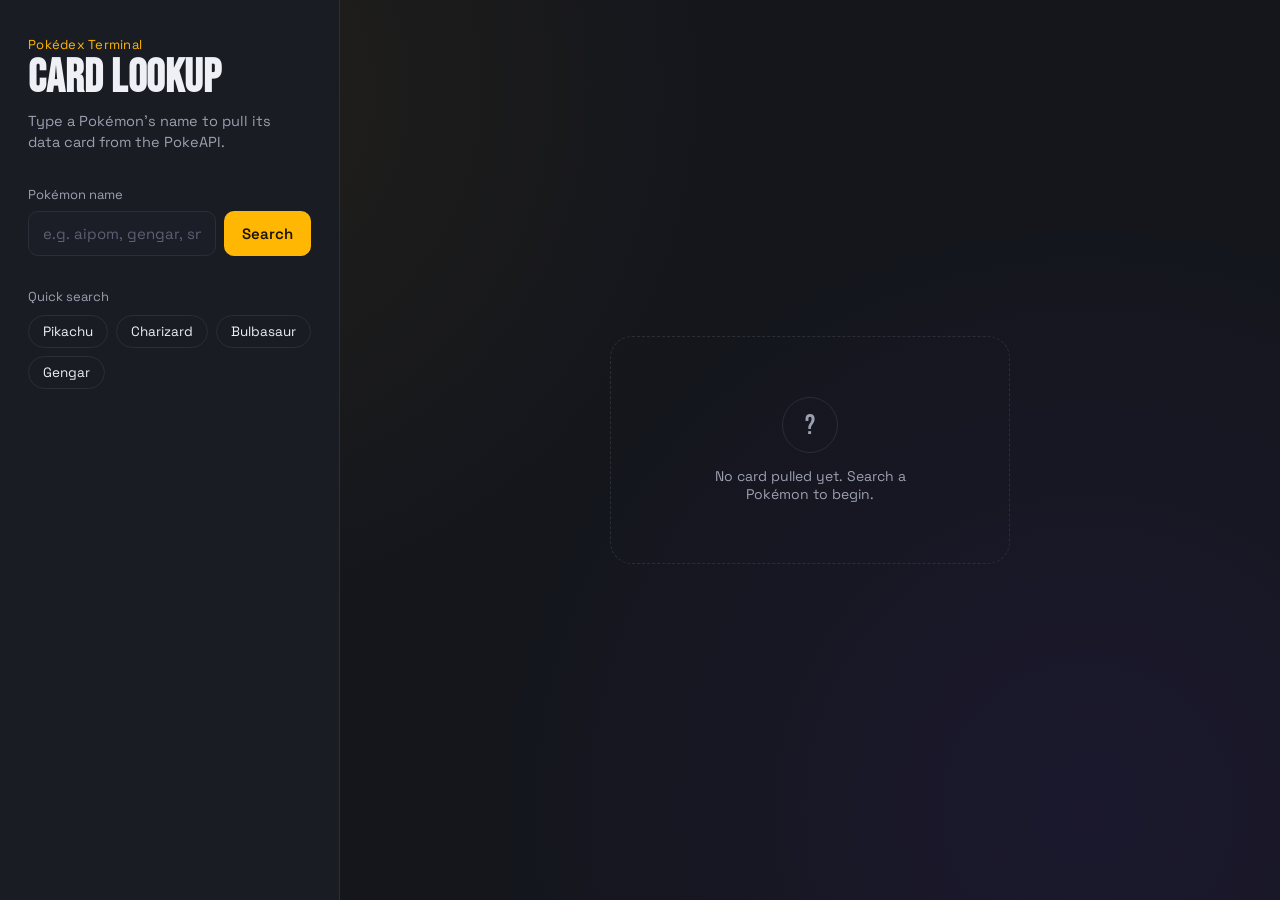
<file: index.html>
<!DOCTYPE html>
<html lang="en">
<head>
  <meta charset="UTF-8" />
  <meta name="viewport" content="width=device-width, initial-scale=1.0" />
  <title>Pokédex Card Lookup</title>
  <link rel="preconnect" href="https://fonts.googleapis.com" />
  <link rel="preconnect" href="https://fonts.gstatic.com" crossorigin />
  <link href="https://fonts.googleapis.com/css2?family=Space+Grotesk:wght@400;500;600;700&family=Bebas+Neue&display=swap" rel="stylesheet" />
  <link rel="stylesheet" href="style.css" />
</head>
<body>

  <div class="app">

    <!-- ===== Left: search console ===== -->
    <aside class="console">
      <header class="console__header">
        <p class="console__eyebrow">Pokédex Terminal</p>
        <h1 class="console__title">Card Lookup</h1>
        <p class="console__sub">Type a Pokémon's name to pull its data card from the PokeAPI.</p>
      </header>

      <form id="search-form" class="search-form" autocomplete="off">
        <label for="search-input" class="search-form__label">Pokémon name</label>
        <div class="search-form__row">
          <input
            id="search-input"
            name="pokemon"
            type="text"
            placeholder="e.g. aipom, gengar, snorlax..."
            spellcheck="false"
          />
          <button type="submit" class="btn btn--primary" id="search-btn">
            <span class="btn__label">Search</span>
          </button>
        </div>
      </form>

      <div class="quick-search">
        <p class="quick-search__label">Quick search</p>
        <div class="quick-search__buttons" id="quick-search-buttons">
          <button class="chip" data-name="pikachu">Pikachu</button>
          <button class="chip" data-name="charizard">Charizard</button>
          <button class="chip" data-name="bulbasaur">Bulbasaur</button>
          <button class="chip" data-name="gengar">Gengar</button>
        </div>
      </div>

      <div id="status-panel" class="status-panel" role="status" aria-live="polite"></div>
    </aside>

    <!-- ===== Right: the card stage ===== -->
    <main class="stage">
      <div id="card-slot" class="card-slot">
        <!-- Card, skeleton, or empty state is injected here by script.js -->
        <div class="empty-state" id="empty-state">
          <div class="empty-state__glyph">?</div>
          <p class="empty-state__text">No card pulled yet. Search a Pokémon to begin.</p>
        </div>
      </div>
    </main>

  </div>

  <script src="script.js"></script>
</body>
</html>
</file>
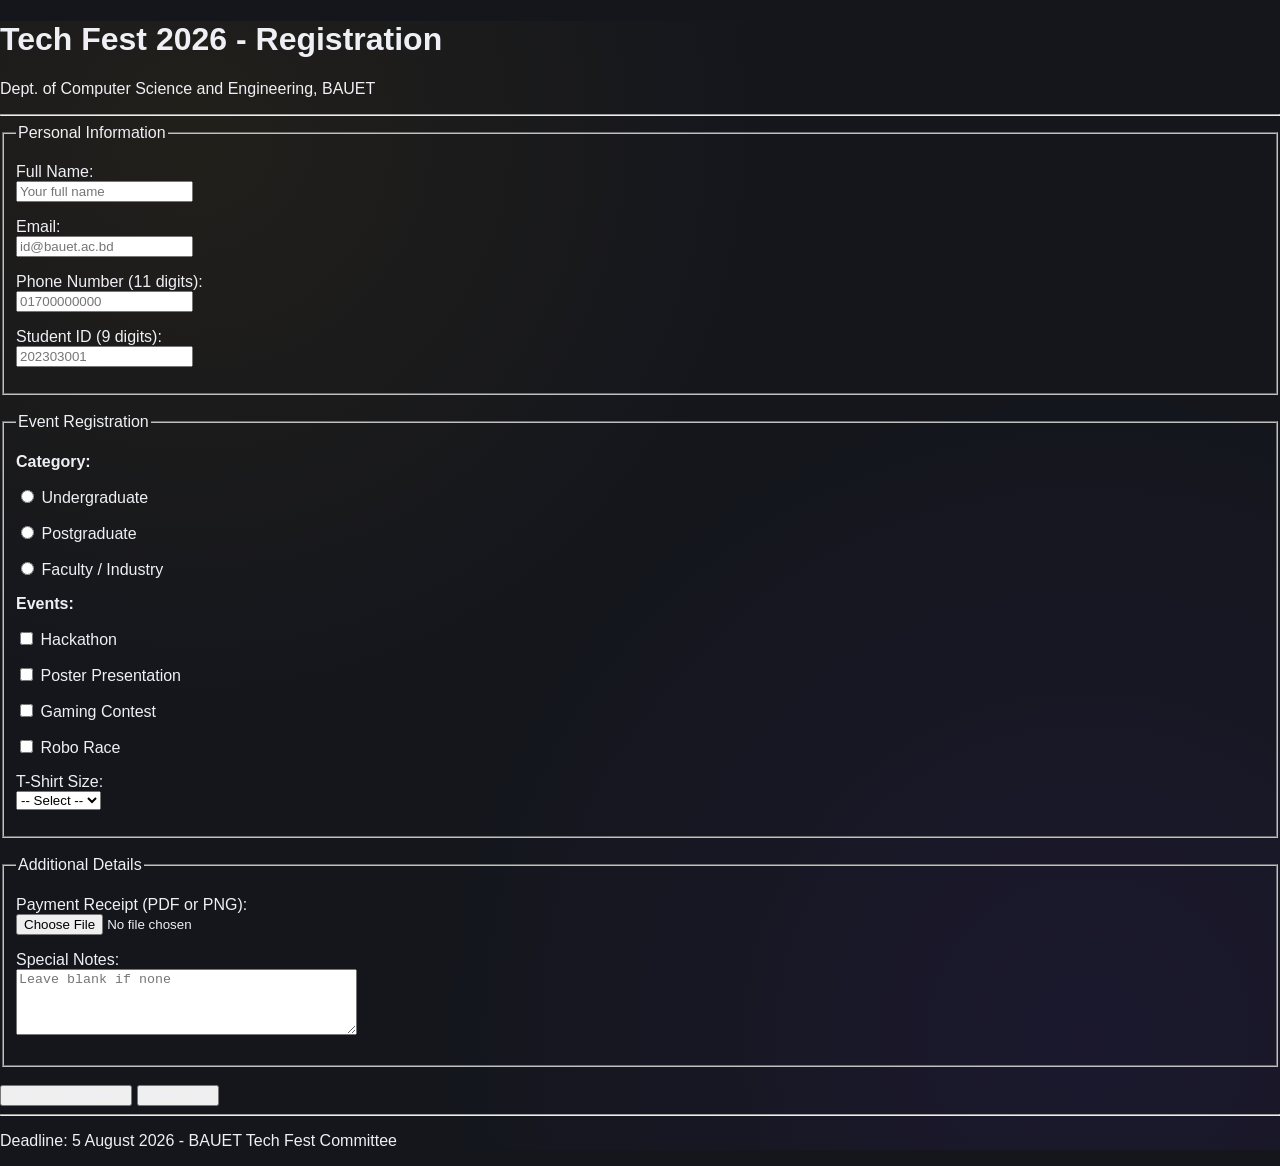
<file: task3.html>
<!DOCTYPE html>
<html lang="en">
<head>
  <meta charset="UTF-8">
  <title>Tech Fest 2026 Registration</title>
  <link rel="stylesheet" href="style.css">
</head>
<body>

  <header>
    <h1>Tech Fest 2026 - Registration</h1>
    <p>Dept. of Computer Science and Engineering, BAUET</p>
  </header>

  <hr>
  <main>
    <form action="#" method="POST">

      <fieldset>
        <legend>Personal Information</legend>

        <p>
          <label for="fullname">Full Name:</label><br>
          <input type="text" id="fullname" name="fullname" placeholder="Your full name" required>
        </p>

        <p>
          <label for="email">Email:</label><br>
          <input type="email" id="email" name="email" placeholder="id@bauet.ac.bd" required>
        </p>

        <p>
          <label for="phone">Phone Number (11 digits):</label><br>
          <input type="tel" id="phone" name="phone" pattern="[0-9]{11}" placeholder="01700000000" required>
        </p>

        <p>
          <label for="studentid">Student ID (9 digits):</label><br>
          <input type="text" id="studentid" name="studentid" pattern="[0-9]{9}" placeholder="202303001" required>
        </p>
      </fieldset><br>
      <fieldset>
        <legend>Event Registration</legend>

        <p><strong>Category:</strong></p>
        <p>
          <input type="radio" id="ug" name="category" value="undergrad" required>
          <label for="ug">Undergraduate</label>
        </p>
        <p>
          <input type="radio" id="pg" name="category" value="postgrad">
          <label for="pg">Postgraduate</label>
        </p>
        <p>
          <input type="radio" id="fac" name="category" value="faculty">
          <label for="fac">Faculty / Industry</label>
        </p>

        <p><strong>Events:</strong></p>
        <p>
          <input type="checkbox" id="ev1" name="events[]" value="hackathon">
          <label for="ev1">Hackathon</label>
        </p>
        <p>
          <input type="checkbox" id="ev2" name="events[]" value="poster">
          <label for="ev2">Poster Presentation</label>
        </p>
        <p>
          <input type="checkbox" id="ev3" name="events[]" value="gaming">
          <label for="ev3">Gaming Contest</label>
        </p>
        <p>
          <input type="checkbox" id="ev4" name="events[]" value="robo">
          <label for="ev4">Robo Race</label>
        </p>

        <p>
          <label for="tshirt">T-Shirt Size:</label><br>
          <select id="tshirt" name="tshirt_size" required>
            <option value="">-- Select --</option>
            <option value="S">S</option>
            <option value="M">M</option>
            <option value="L">L</option>
            <option value="XL">XL</option>
            <option value="XXL">XXL</option>
          </select>
        </p>
      </fieldset><br>
      <fieldset>
        <legend>Additional Details</legend>

        <p>
          <label for="receipt">Payment Receipt (PDF or PNG):</label><br>
          <input type="file" id="receipt" name="receipt" accept=".pdf,.png">
        </p>

        <p>
          <label for="notes">Special Notes:</label><br>
          <textarea id="notes" name="special" rows="4" cols="40" placeholder="Leave blank if none"></textarea>
        </p>
      </fieldset><br>
      <button type="submit">Submit Registration</button>
      <button type="reset">Clear Form</button>

    </form>
  </main>
  <hr>
  <footer>
    <p>Deadline: 5 August 2026 - BAUET Tech Fest Committee</p>
  </footer>
</body></html>
</file>
<file: style.css>
/* =========================================================
   Tokens
   ========================================================= */
:root {
  --ink: #eef0f5;
  --ink-dim: #9ba0b0;
  --bg: #14161c;
  --bg-raised: #1b1e26;
  --bg-console: #191c23;
  --line: #2a2e39;
  --accent: #ffb703;
  --danger: #ff6b6b;
  --radius-card: 22px;
  --radius-sm: 10px;

  --font-display: "Bebas Neue", "Arial Narrow", sans-serif;
  --font-body: "Space Grotesk", "Segoe UI", sans-serif;

  /* Pokémon type palette -- used to theme the pulled card */
  --type-normal: #a6a377;
  --type-fire: #ee8130;
  --type-water: #6390f0;
  --type-electric: #f7d02c;
  --type-grass: #7ac74c;
  --type-ice: #96d9d6;
  --type-fighting: #c22e28;
  --type-poison: #a33ea1;
  --type-ground: #e2bf65;
  --type-flying: #a98ff3;
  --type-psychic: #f95587;
  --type-bug: #a6b91a;
  --type-rock: #b6a136;
  --type-ghost: #735797;
  --type-dragon: #6f35fc;
  --type-dark: #705746;
  --type-steel: #b7b7ce;
  --type-fairy: #d685ad;
}

* { box-sizing: border-box; }

html, body {
  margin: 0;
  padding: 0;
  background: var(--bg);
  color: var(--ink);
  font-family: var(--font-body);
  min-height: 100vh;
}

body {
  background-image:
    radial-gradient(circle at 15% 10%, rgba(255,183,3,0.06), transparent 40%),
    radial-gradient(circle at 85% 90%, rgba(111,53,252,0.08), transparent 45%);
}

button, input {
  font-family: inherit;
  color: inherit;
}

:focus-visible {
  outline: 2px solid var(--accent);
  outline-offset: 3px;
}

/* =========================================================
   App shell
   ========================================================= */
.app {
  display: grid;
  grid-template-columns: 340px 1fr;
  min-height: 100vh;
}

@media (max-width: 800px) {
  .app {
    grid-template-columns: 1fr;
  }
}

/* =========================================================
   Left console
   ========================================================= */
.console {
  background: var(--bg-console);
  border-right: 1px solid var(--line);
  padding: 36px 28px;
  display: flex;
  flex-direction: column;
  gap: 32px;
}

@media (max-width: 800px) {
  .console {
    border-right: none;
    border-bottom: 1px solid var(--line);
  }
}

.console__eyebrow {
  margin: 0 0 4px;
  font-size: 13px;
  color: var(--accent);
  letter-spacing: 0.02em;
}

.console__title {
  margin: 0 0 10px;
  font-family: var(--font-display);
  font-size: 46px;
  line-height: 0.95;
  letter-spacing: 0.01em;
}

.console__sub {
  margin: 0;
  font-size: 14.5px;
  color: var(--ink-dim);
  line-height: 1.5;
  max-width: 30ch;
}

.search-form {
  display: flex;
  flex-direction: column;
  gap: 8px;
}

.search-form__label {
  font-size: 13px;
  color: var(--ink-dim);
}

.search-form__row {
  display: flex;
  gap: 8px;
}

#search-input {
  flex: 1;
  min-width: 0;
  background: var(--bg-raised);
  border: 1px solid var(--line);
  border-radius: var(--radius-sm);
  padding: 12px 14px;
  font-size: 15px;
}

#search-input::placeholder {
  color: #5c6072;
}

.btn {
  border: none;
  border-radius: var(--radius-sm);
  padding: 12px 18px;
  font-size: 15px;
  font-weight: 600;
  cursor: pointer;
  transition: transform 120ms ease, filter 120ms ease;
}

.btn:hover { filter: brightness(1.08); }
.btn:active { transform: scale(0.97); }

.btn--primary {
  background: var(--accent);
  color: #1c1300;
}

.btn:disabled {
  opacity: 0.6;
  cursor: not-allowed;
  transform: none;
}

.quick-search__label {
  margin: 0 0 10px;
  font-size: 13px;
  color: var(--ink-dim);
}

.quick-search__buttons {
  display: flex;
  flex-wrap: wrap;
  gap: 8px;
}

.chip {
  background: transparent;
  border: 1px solid var(--line);
  color: var(--ink);
  border-radius: 999px;
  padding: 7px 14px;
  font-size: 13.5px;
  cursor: pointer;
  transition: border-color 120ms ease, background 120ms ease;
}

.chip:hover {
  border-color: var(--accent);
  background: rgba(255,183,3,0.08);
}

.status-panel {
  margin-top: auto;
  min-height: 20px;
  font-size: 13.5px;
}

.status-panel[data-state="error"] {
  color: var(--danger);
}

.status-panel[data-state="loading"] {
  color: var(--ink-dim);
}

/* =========================================================
   Right stage
   ========================================================= */
.stage {
  display: flex;
  align-items: center;
  justify-content: center;
  padding: 48px 24px;
}

.card-slot {
  width: 100%;
  max-width: 400px;
}

.empty-state {
  display: flex;
  flex-direction: column;
  align-items: center;
  gap: 14px;
  text-align: center;
  color: var(--ink-dim);
  padding: 60px 20px;
  border: 1px dashed var(--line);
  border-radius: var(--radius-card);
}

.empty-state__glyph {
  width: 56px;
  height: 56px;
  border-radius: 50%;
  border: 1px solid var(--line);
  display: flex;
  align-items: center;
  justify-content: center;
  font-family: var(--font-display);
  font-size: 28px;
  color: var(--ink-dim);
}

.empty-state__text {
  margin: 0;
  max-width: 24ch;
  font-size: 14px;
}

/* =========================================================
   Loading skeleton
   ========================================================= */
.skeleton-card {
  border-radius: var(--radius-card);
  border: 1px solid var(--line);
  background: var(--bg-raised);
  padding: 22px;
  display: flex;
  flex-direction: column;
  gap: 16px;
}

.skeleton-line,
.skeleton-block {
  border-radius: 8px;
  background: linear-gradient(90deg, #22252f 25%, #2b2f3b 37%, #22252f 63%);
  background-size: 400% 100%;
  animation: shimmer 1.4s ease infinite;
}

.skeleton-block { height: 200px; border-radius: 16px; }
.skeleton-line { height: 14px; }
.skeleton-line--w60 { width: 60%; }
.skeleton-line--w40 { width: 40%; }

@keyframes shimmer {
  0% { background-position: 100% 0; }
  100% { background-position: -100% 0; }
}

/* =========================================================
   Error card
   ========================================================= */
.error-card {
  border-radius: var(--radius-card);
  border: 1px solid rgba(255,107,107,0.35);
  background: rgba(255,107,107,0.06);
  padding: 28px 24px;
  text-align: center;
  display: flex;
  flex-direction: column;
  align-items: center;
  gap: 10px;
}

.error-card__glyph {
  width: 48px;
  height: 48px;
  border-radius: 50%;
  background: rgba(255,107,107,0.15);
  color: var(--danger);
  display: flex;
  align-items: center;
  justify-content: center;
  font-family: var(--font-display);
  font-size: 26px;
}

.error-card__title {
  margin: 0;
  font-size: 16px;
  font-weight: 600;
}

.error-card__detail {
  margin: 0;
  font-size: 13.5px;
  color: var(--ink-dim);
  max-width: 30ch;
}

/* =========================================================
   The trading card
   ========================================================= */
.poke-card {
  --type-color: var(--type-normal);
  position: relative;
  border-radius: var(--radius-card);
  padding: 3px;
  background: linear-gradient(160deg, var(--type-color), transparent 55%);
  animation: card-in 320ms ease both;
}

@keyframes card-in {
  from { opacity: 0; transform: translateY(8px) scale(0.98); }
  to { opacity: 1; transform: translateY(0) scale(1); }
}

.poke-card__inner {
  background: var(--bg-raised);
  border-radius: calc(var(--radius-card) - 3px);
  padding: 20px 20px 24px;
}

.poke-card__top {
  display: flex;
  justify-content: space-between;
  align-items: baseline;
  gap: 8px;
}

.poke-card__name {
  margin: 0;
  font-family: var(--font-display);
  font-size: 30px;
  letter-spacing: 0.01em;
  text-transform: capitalize;
}

.poke-card__id {
  font-size: 14px;
  color: var(--ink-dim);
  font-variant-numeric: tabular-nums;
}

.poke-card__types {
  display: flex;
  gap: 6px;
  margin: 8px 0 4px;
}

.type-pill {
  font-size: 11.5px;
  font-weight: 600;
  padding: 4px 10px;
  border-radius: 999px;
  color: #fff;
  text-transform: capitalize;
  background: var(--pill-color, var(--type-color));
  text-shadow: 0 1px 1px rgba(0,0,0,0.25);
}

.poke-card__art-frame {
  margin: 14px 0;
  border-radius: 16px;
  background:
    radial-gradient(circle at 50% 30%, color-mix(in srgb, var(--type-color) 25%, transparent), transparent 65%),
    var(--bg-console);
  border: 1px solid var(--line);
  display: flex;
  align-items: center;
  justify-content: center;
  padding: 10px;
}

.poke-card__art {
  width: 100%;
  max-width: 220px;
  height: auto;
  image-rendering: -webkit-optimize-contrast;
  filter: drop-shadow(0 8px 16px rgba(0,0,0,0.35));
}

.poke-card__measurements {
  display: flex;
  gap: 18px;
  margin: 12px 0 18px;
  font-size: 13px;
  color: var(--ink-dim);
}

.poke-card__measurements strong {
  color: var(--ink);
  font-weight: 600;
}

.poke-card__section-title {
  margin: 0 0 10px;
  font-size: 12px;
  color: var(--ink-dim);
  letter-spacing: 0.03em;
}

.stat-row {
  display: grid;
  grid-template-columns: 70px 1fr 34px;
  align-items: center;
  gap: 10px;
  margin-bottom: 7px;
  font-size: 12.5px;
}

.stat-row__label {
  color: var(--ink-dim);
  text-transform: capitalize;
}

.stat-row__track {
  height: 6px;
  border-radius: 999px;
  background: var(--bg-console);
  overflow: hidden;
}

.stat-row__fill {
  height: 100%;
  border-radius: 999px;
  background: var(--type-color);
}

.stat-row__value {
  text-align: right;
  font-variant-numeric: tabular-nums;
  color: var(--ink);
}

.poke-card__abilities {
  display: flex;
  flex-wrap: wrap;
  gap: 6px;
  margin-top: 18px;
}

.ability-pill {
  font-size: 12px;
  padding: 5px 11px;
  border-radius: 999px;
  border: 1px solid var(--line);
  color: var(--ink);
  text-transform: capitalize;
}

.ability-pill--hidden {
  border-style: dashed;
  color: var(--ink-dim);
}
</file>
